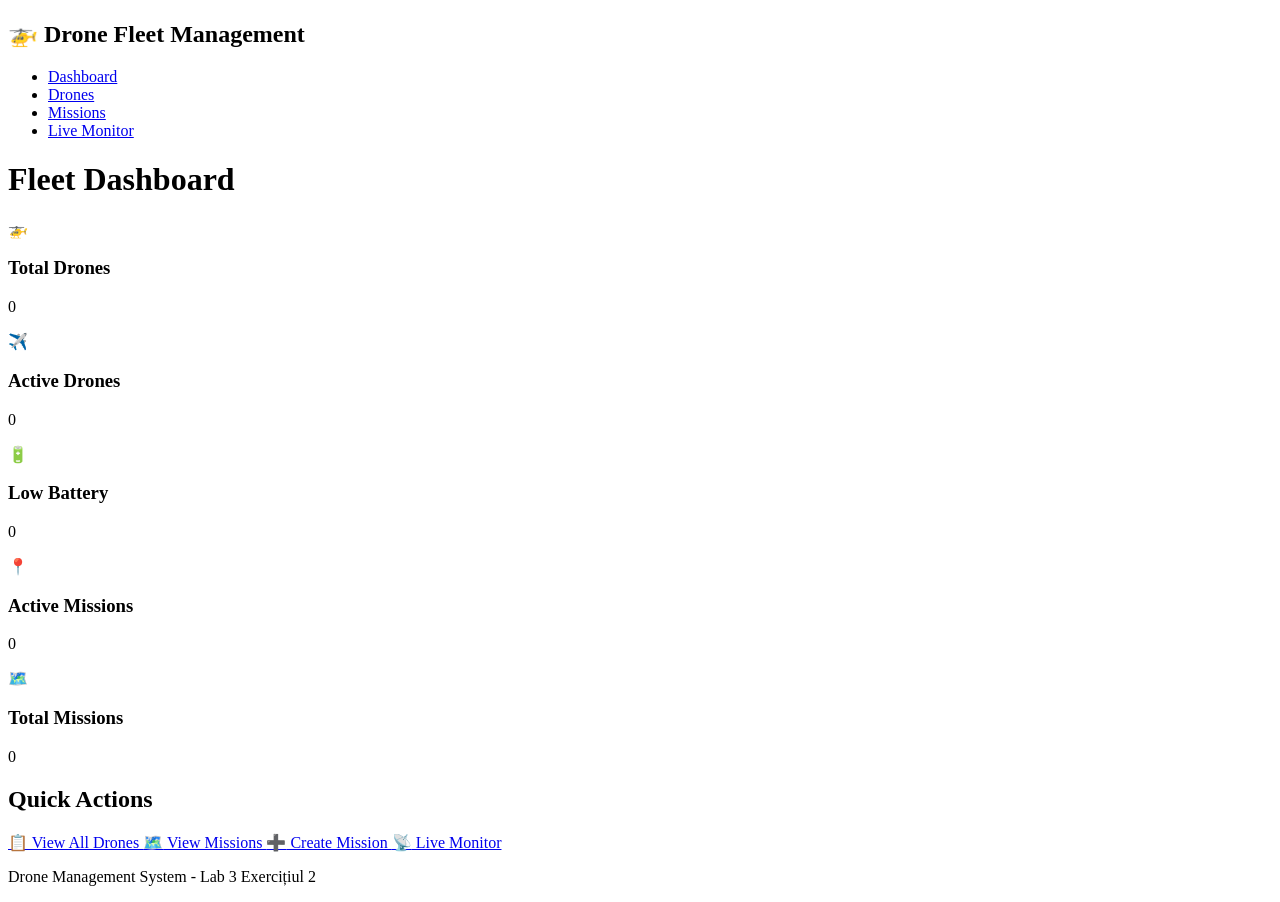
<file: lab-3/exercitiul3-2/src/main/resources/templates/index.html>
<!DOCTYPE html>
<html xmlns:th="http://www.thymeleaf.org">
<head>
    <meta charset="UTF-8">
    <meta name="viewport" content="width=device-width, initial-scale=1.0">
    <title>Drone Management Dashboard</title>
    <link rel="stylesheet" th:href="@{/css/style.css}">
</head>
<body>
    <!-- Navigation Bar -->
    <nav class="navbar">
        <div class="nav-container">
            <h1 class="logo">🚁 Drone Fleet Management</h1>
            <ul class="nav-menu">
                <li><a href="/" class="active">Dashboard</a></li>
                <li><a href="/drones">Drones</a></li>
                <li><a href="/missions">Missions</a></li>
                <li><a href="/monitor">Live Monitor</a></li>
            </ul>
        </div>
    </nav>

    <!-- Main Content -->
    <div class="container">
        <h1>Fleet Dashboard</h1>

        <!-- Statistics Cards -->
        <div class="stats-grid">
            <div class="stat-card">
                <div class="stat-icon">🚁</div>
                <div class="stat-content">
                    <h3>Total Drones</h3>
                    <p class="stat-value" th:text="${totalDrones}">0</p>
                </div>
            </div>

            <div class="stat-card active">
                <div class="stat-icon">✈️</div>
                <div class="stat-content">
                    <h3>Active Drones</h3>
                    <p class="stat-value" th:text="${activeDrones}">0</p>
                </div>
            </div>

            <div class="stat-card warning">
                <div class="stat-icon">🔋</div>
                <div class="stat-content">
                    <h3>Low Battery</h3>
                    <p class="stat-value" th:text="${lowBatteryDrones}">0</p>
                </div>
            </div>

            <div class="stat-card">
                <div class="stat-icon">📍</div>
                <div class="stat-content">
                    <h3>Active Missions</h3>
                    <p class="stat-value" th:text="${activeMissions}">0</p>
                </div>
            </div>

            <div class="stat-card missions">
                <div class="stat-icon">🗺️</div>
                <div class="stat-content">
                    <h3>Total Missions</h3>
                    <p class="stat-value" th:text="${totalMissions}">0</p>
                </div>
            </div>
        </div>

        <!-- Quick Actions -->
        <div class="quick-actions">
            <h2>Quick Actions</h2>
            <div class="actions-grid">
                <a href="/drones" class="action-btn">
                    <span class="icon">📋</span>
                    View All Drones
                </a>
                <a href="/missions" class="action-btn">
                    <span class="icon">🗺️</span>
                    View Missions
                </a>
                <a href="/missions/create" class="action-btn">
                    <span class="icon">➕</span>
                    Create Mission
                </a>
                <a href="/monitor" class="action-btn">
                    <span class="icon">📡</span>
                    Live Monitor
                </a>
            </div>
        </div>

        <!-- TODO: Studenții pot adăuga:
             - Recent activity feed
             - Charts (battery levels, flight hours, etc.)
             - Map with drone positions
             - Alerts and notifications
        -->
    </div>

    <footer>
        <p>Drone Management System - Lab 3 Exercițiul 2</p>
    </footer>
</body>
</html>
</file>
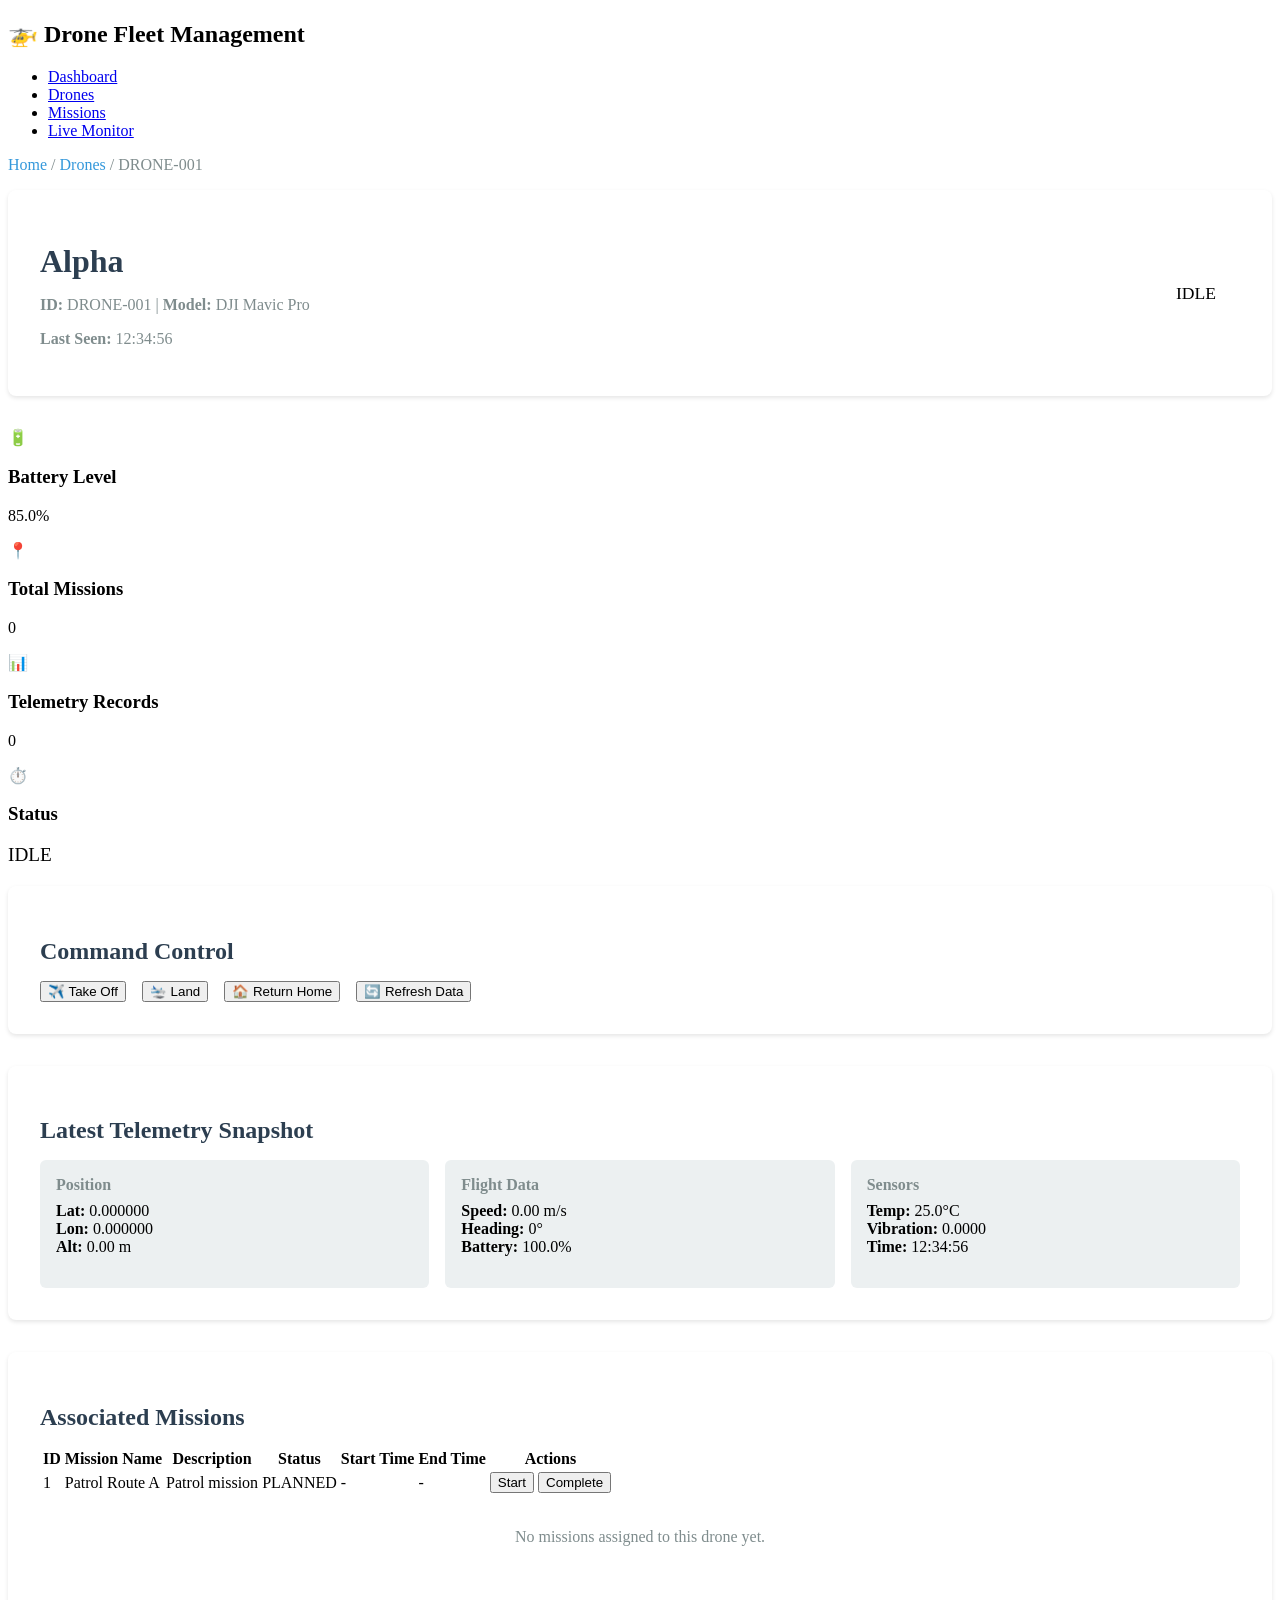
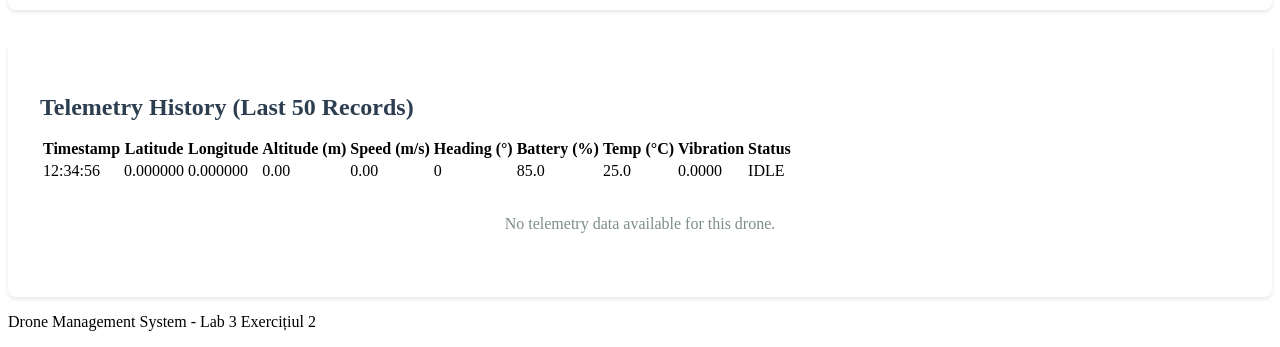
<file: lab-3/exercitiul3-2/src/main/resources/templates/drone-detail.html>
<!DOCTYPE html>
<html xmlns:th="http://www.thymeleaf.org">
<head>
    <meta charset="UTF-8">
    <meta name="viewport" content="width=device-width, initial-scale=1.0">
    <title th:text="'Drone Details - ' + ${drone.name}">Drone Details</title>
    <link rel="stylesheet" th:href="@{/css/style.css}">
</head>
<body>
    <!-- Navigation Bar -->
    <nav class="navbar">
        <div class="nav-container">
            <h1 class="logo">🚁 Drone Fleet Management</h1>
            <ul class="nav-menu">
                <li><a href="/">Dashboard</a></li>
                <li><a href="/drones" class="active">Drones</a></li>
                <li><a href="/missions">Missions</a></li>
                <li><a href="/monitor">Live Monitor</a></li>
            </ul>
        </div>
    </nav>

    <!-- Main Content -->
    <div class="container">
        <!-- Breadcrumb Navigation -->
        <div style="margin-bottom: 1rem; color: #7f8c8d;">
            <a href="/" style="color: #3498db; text-decoration: none;">Home</a> /
            <a href="/drones" style="color: #3498db; text-decoration: none;">Drones</a> /
            <span th:text="${drone.id}">DRONE-001</span>
        </div>

        <!-- Drone Header -->
        <div style="background: white; padding: 2rem; border-radius: 8px; box-shadow: 0 2px 4px rgba(0,0,0,0.1); margin-bottom: 2rem;">
            <div style="display: flex; justify-content: space-between; align-items: center;">
                <div>
                    <h1 style="margin-bottom: 0.5rem; color: #2c3e50;" th:text="${drone.name}">Alpha</h1>
                    <p style="color: #7f8c8d; margin-bottom: 0.5rem;">
                        <strong>ID:</strong> <span th:text="${drone.id}">DRONE-001</span> |
                        <strong>Model:</strong> <span th:text="${drone.model}">DJI Mavic Pro</span>
                    </p>
                    <p style="color: #7f8c8d;">
                        <strong>Last Seen:</strong>
                        <span th:text="${drone.lastSeen != null ? #dates.format(new java.util.Date(drone.lastSeen), 'dd-MM-yyyy HH:mm:ss') : 'Never'}">12:34:56</span>
                    </p>
                </div>
                <div style="text-align: right;">
                    <span class="status-badge"
                          th:classappend="${drone.status.toString().toLowerCase()}"
                          th:text="${drone.status}"
                          style="font-size: 1.1rem; padding: 0.5rem 1.5rem;">IDLE</span>
                </div>
            </div>
        </div>

        <!-- Statistics Grid -->
        <div class="stats-grid">
            <div class="stat-card">
                <div class="stat-icon">🔋</div>
                <div class="stat-content">
                    <h3>Battery Level</h3>
                    <p class="stat-value" th:text="${#numbers.formatDecimal(drone.batteryLevel, 1, 1)} + '%'">85.0%</p>
                </div>
            </div>

            <div class="stat-card">
                <div class="stat-icon">📍</div>
                <div class="stat-content">
                    <h3>Total Missions</h3>
                    <p class="stat-value" th:text="${missions.size()}">0</p>
                </div>
            </div>

            <div class="stat-card">
                <div class="stat-icon">📊</div>
                <div class="stat-content">
                    <h3>Telemetry Records</h3>
                    <p class="stat-value" th:text="${recentTelemetry.size()}">0</p>
                </div>
            </div>

            <div class="stat-card" th:classappend="${drone.status.toString() == 'FLYING'} ? 'active' : ''">
                <div class="stat-icon">⏱️</div>
                <div class="stat-content">
                    <h3>Status</h3>
                    <p class="stat-value" style="font-size: 1.2rem;" th:text="${drone.status}">IDLE</p>
                </div>
            </div>
        </div>

        <!-- Command Control Panel -->
        <div style="background: white; padding: 2rem; border-radius: 8px; box-shadow: 0 2px 4px rgba(0,0,0,0.1); margin-bottom: 2rem;">
            <h2 style="margin-bottom: 1rem; color: #2c3e50;">Command Control</h2>
            <div style="display: flex; gap: 1rem; flex-wrap: wrap;">
                <button class="btn btn-success"
                        th:data-drone-id="${drone.id}"
                        onclick="sendCommand(this.dataset.droneId, 'takeoff')">
                    ✈️ Take Off
                </button>
                <button class="btn btn-danger"
                        th:data-drone-id="${drone.id}"
                        onclick="sendCommand(this.dataset.droneId, 'land')">
                    🛬 Land
                </button>
                <button class="btn btn-warning"
                        th:data-drone-id="${drone.id}"
                        onclick="sendCommand(this.dataset.droneId, 'return-home')">
                    🏠 Return Home
                </button>
                <button class="btn btn-info" onclick="refreshData()">
                    🔄 Refresh Data
                </button>
            </div>
        </div>

        <!-- Latest Telemetry Info -->
        <div th:if="${!#lists.isEmpty(recentTelemetry)}"
             style="background: white; padding: 2rem; border-radius: 8px; box-shadow: 0 2px 4px rgba(0,0,0,0.1); margin-bottom: 2rem;">
            <h2 style="margin-bottom: 1rem; color: #2c3e50;">Latest Telemetry Snapshot</h2>
            <div style="display: grid; grid-template-columns: repeat(auto-fit, minmax(200px, 1fr)); gap: 1rem;">
                <div th:with="latest=${recentTelemetry[0]}">
                    <div style="padding: 1rem; background: #ecf0f1; border-radius: 6px;">
                        <strong style="color: #7f8c8d;">Position</strong>
                        <p style="margin-top: 0.5rem;">
                            <strong>Lat:</strong> <span th:text="${#numbers.formatDecimal(latest.latitude, 1, 6)}">0.000000</span><br>
                            <strong>Lon:</strong> <span th:text="${#numbers.formatDecimal(latest.longitude, 1, 6)}">0.000000</span><br>
                            <strong>Alt:</strong> <span th:text="${#numbers.formatDecimal(latest.altitude, 1, 2)} + ' m'">0.00 m</span>
                        </p>
                    </div>
                </div>
                <div th:with="latest=${recentTelemetry[0]}">
                    <div style="padding: 1rem; background: #ecf0f1; border-radius: 6px;">
                        <strong style="color: #7f8c8d;">Flight Data</strong>
                        <p style="margin-top: 0.5rem;">
                            <strong>Speed:</strong> <span th:text="${#numbers.formatDecimal(latest.speed, 1, 2)} + ' m/s'">0.00 m/s</span><br>
                            <strong>Heading:</strong> <span th:text="${latest.heading} + '°'">0°</span><br>
                            <strong>Battery:</strong> <span th:text="${#numbers.formatDecimal(latest.batteryLevel, 1, 1)} + '%'">100.0%</span>
                        </p>
                    </div>
                </div>
                <div th:with="latest=${recentTelemetry[0]}">
                    <div style="padding: 1rem; background: #ecf0f1; border-radius: 6px;">
                        <strong style="color: #7f8c8d;">Sensors</strong>
                        <p style="margin-top: 0.5rem;">
                            <strong>Temp:</strong> <span th:text="${#numbers.formatDecimal(latest.temperature, 1, 1)} + '°C'">25.0°C</span><br>
                            <strong>Vibration:</strong> <span th:text="${#numbers.formatDecimal(latest.vibration, 1, 4)}">0.0000</span><br>
                            <strong>Time:</strong> <span th:text="${#dates.format(new java.util.Date(latest.timestamp), 'HH:mm:ss')}">12:34:56</span>
                        </p>
                    </div>
                </div>
            </div>
        </div>

        <!-- Missions Section -->
        <div style="background: white; padding: 2rem; border-radius: 8px; box-shadow: 0 2px 4px rgba(0,0,0,0.1); margin-bottom: 2rem;">
            <h2 style="margin-bottom: 1rem; color: #2c3e50;">Associated Missions</h2>
            <div th:if="${!#lists.isEmpty(missions)}">
                <table class="data-table">
                    <thead>
                        <tr>
                            <th>ID</th>
                            <th>Mission Name</th>
                            <th>Description</th>
                            <th>Status</th>
                            <th>Start Time</th>
                            <th>End Time</th>
                            <th>Actions</th>
                        </tr>
                    </thead>
                    <tbody>
                        <tr th:each="mission : ${missions}">
                            <td th:text="${mission.id}">1</td>
                            <td th:text="${mission.name}">Patrol Route A</td>
                            <td th:text="${mission.description}">Patrol mission</td>
                            <td>
                                <span class="status-badge"
                                      th:classappend="${mission.status.toString().toLowerCase()}"
                                      th:text="${mission.status}">PLANNED</span>
                            </td>
                            <td th:text="${mission.startTime != null ? #dates.format(new java.util.Date(mission.startTime), 'dd-MM-yyyy HH:mm') : 'Not started'}">-</td>
                            <td th:text="${mission.endTime != null ? #dates.format(new java.util.Date(mission.endTime), 'dd-MM-yyyy HH:mm') : 'In progress'}">-</td>
                            <td>
                                <button class="btn btn-success"
                                        th:if="${mission.status.toString() == 'PLANNED'}"
                                        th:data-mission-id="${mission.id}"
                                        onclick="startMission(this.dataset.missionId)">
                                    Start
                                </button>
                                <button class="btn btn-danger"
                                        th:if="${mission.status.toString() == 'ACTIVE'}"
                                        th:data-mission-id="${mission.id}"
                                        onclick="completeMission(this.dataset.missionId)">
                                    Complete
                                </button>
                            </td>
                        </tr>
                    </tbody>
                </table>
            </div>
            <div th:if="${#lists.isEmpty(missions)}" style="text-align: center; padding: 2rem; color: #7f8c8d;">
                No missions assigned to this drone yet.
            </div>
        </div>

        <!-- Recent Telemetry History -->
        <div style="background: white; padding: 2rem; border-radius: 8px; box-shadow: 0 2px 4px rgba(0,0,0,0.1);">
            <h2 style="margin-bottom: 1rem; color: #2c3e50;">Telemetry History (Last 50 Records)</h2>
            <div th:if="${!#lists.isEmpty(recentTelemetry)}" style="overflow-x: auto;">
                <table class="data-table">
                    <thead>
                        <tr>
                            <th>Timestamp</th>
                            <th>Latitude</th>
                            <th>Longitude</th>
                            <th>Altitude (m)</th>
                            <th>Speed (m/s)</th>
                            <th>Heading (°)</th>
                            <th>Battery (%)</th>
                            <th>Temp (°C)</th>
                            <th>Vibration</th>
                            <th>Status</th>
                        </tr>
                    </thead>
                    <tbody>
                        <tr th:each="telemetry : ${recentTelemetry}">
                            <td th:text="${#dates.format(new java.util.Date(telemetry.timestamp), 'dd-MM-yyyy HH:mm:ss')}">12:34:56</td>
                            <td th:text="${#numbers.formatDecimal(telemetry.latitude, 1, 6)}">0.000000</td>
                            <td th:text="${#numbers.formatDecimal(telemetry.longitude, 1, 6)}">0.000000</td>
                            <td th:text="${#numbers.formatDecimal(telemetry.altitude, 1, 2)}">0.00</td>
                            <td th:text="${#numbers.formatDecimal(telemetry.speed, 1, 2)}">0.00</td>
                            <td th:text="${telemetry.heading}">0</td>
                            <td>
                                <div class="battery-container">
                                    <div class="battery-bar"
                                         th:classappend="${telemetry.batteryLevel.compareTo(new java.math.BigDecimal('20')) < 0} ? 'low' : (${telemetry.batteryLevel.compareTo(new java.math.BigDecimal('50')) < 0} ? 'medium' : 'high')">
                                        <div class="battery-fill"
                                             th:style="'width: ' + ${telemetry.batteryLevel} + '%'"></div>
                                    </div>
                                    <span class="battery-text" th:text="${#numbers.formatDecimal(telemetry.batteryLevel, 1, 1)}">85.0</span>
                                </div>
                            </td>
                            <td th:text="${#numbers.formatDecimal(telemetry.temperature, 1, 1)}">25.0</td>
                            <td th:text="${#numbers.formatDecimal(telemetry.vibration, 1, 4)}">0.0000</td>
                            <td>
                                <span class="status-badge"
                                      th:classappend="${telemetry.status.toString().toLowerCase()}"
                                      th:text="${telemetry.status}">IDLE</span>
                            </td>
                        </tr>
                    </tbody>
                </table>
            </div>
            <div th:if="${#lists.isEmpty(recentTelemetry)}" style="text-align: center; padding: 2rem; color: #7f8c8d;">
                No telemetry data available for this drone.
            </div>
        </div>
    </div>

    <footer>
        <p>Drone Management System - Lab 3 Exercițiul 2</p>
    </footer>

    <script th:inline="javascript">
        const droneId = /*[[${drone.id}]]*/ 'DRONE-001';

        // Send command to drone via REST API
        function sendCommand(droneId, command) {
            const endpoint = `/api/drones/${droneId}/${command}`;

            fetch(endpoint, { method: 'POST' })
                .then(response => response.text())
                .then(data => {
                    alert(data);
                    // Refresh page after 1 second to show updated status
                    setTimeout(() => location.reload(), 1000);
                })
                .catch(error => {
                    console.error('Error:', error);
                    alert('Failed to send command: ' + error);
                });
        }

        // Start a mission
        function startMission(missionId) {
            fetch(`/api/missions/${missionId}/start`, { method: 'POST' })
                .then(response => response.text())
                .then(data => {
                    alert(data);
                    location.reload();
                })
                .catch(error => {
                    console.error('Error:', error);
                    alert('Failed to start mission: ' + error);
                });
        }

        // Complete a mission
        function completeMission(missionId) {
            if (confirm('Mark this mission as completed?')) {
                fetch(`/api/missions/${missionId}/complete`, { method: 'POST' })
                    .then(response => response.text())
                    .then(data => {
                        alert(data);
                        location.reload();
                    })
                    .catch(error => {
                        console.error('Error:', error);
                        alert('Failed to complete mission: ' + error);
                    });
            }
        }

        // Refresh data without full page reload
        function refreshData() {
            location.reload();
        }

        // Auto-refresh telemetry every 10 seconds (optional)
        // setInterval(refreshData, 10000);
    </script>
</body>
</html>
</file>
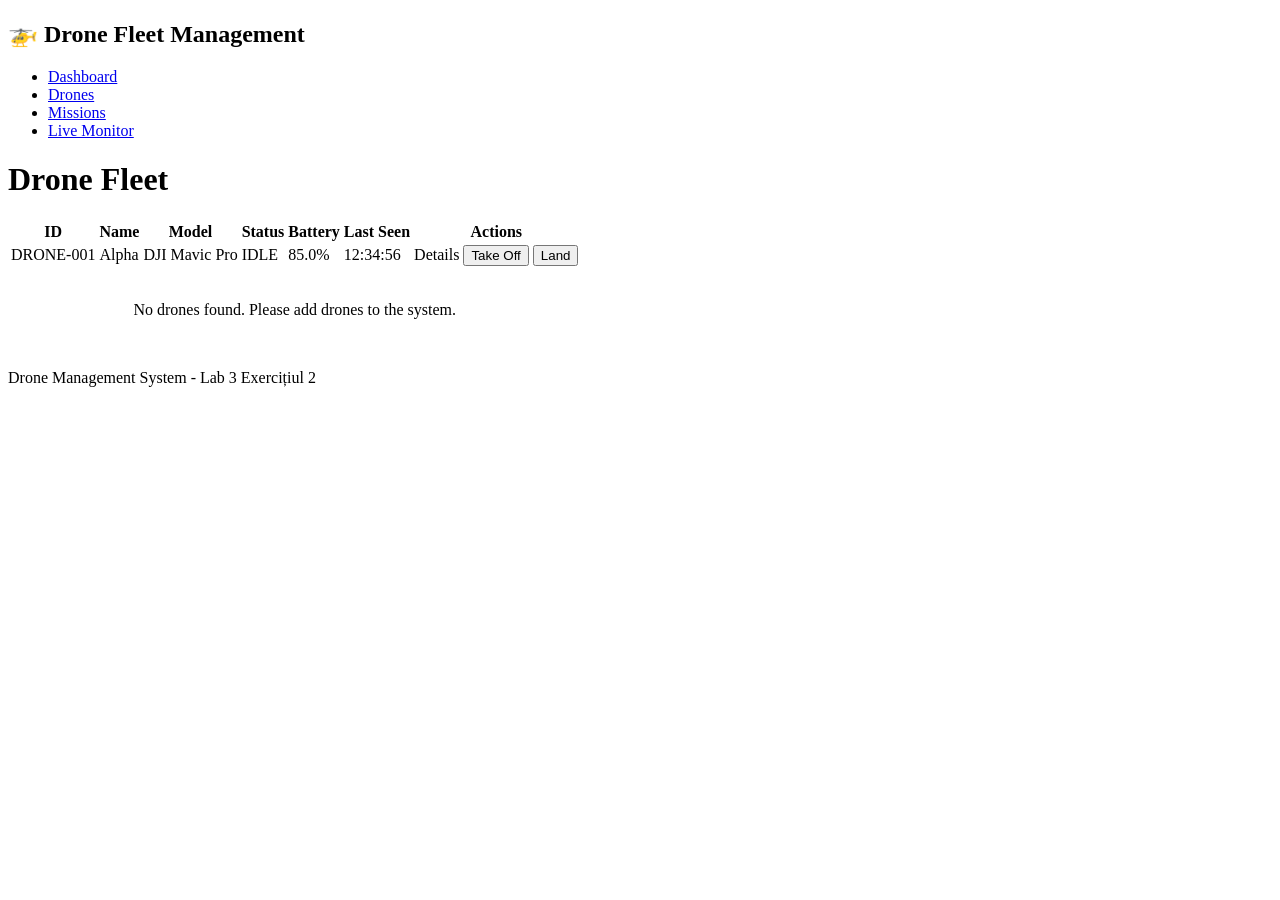
<file: lab-3/exercitiul3-2/src/main/resources/templates/drones.html>
<!DOCTYPE html>
<html xmlns:th="http://www.thymeleaf.org">
<head>
    <meta charset="UTF-8">
    <meta name="viewport" content="width=device-width, initial-scale=1.0">
    <title>Drones - Fleet Management</title>
    <link rel="stylesheet" th:href="@{/css/style.css}">
</head>
<body>
    <!-- Navigation Bar -->
    <nav class="navbar">
        <div class="nav-container">
            <h1 class="logo">🚁 Drone Fleet Management</h1>
            <ul class="nav-menu">
                <li><a href="/">Dashboard</a></li>
                <li><a href="/drones" class="active">Drones</a></li>
                <li><a href="/missions">Missions</a></li>
                <li><a href="/monitor">Live Monitor</a></li>
            </ul>
        </div>
    </nav>

    <!-- Main Content -->
    <div class="container">
        <div class="header-actions">
            <h1>Drone Fleet</h1>
            <!-- TODO: Studenții pot adăuga buton pentru creare dronă nouă -->
        </div>

        <!-- Drones Table -->
        <div class="table-container">
            <table class="data-table">
                <thead>
                    <tr>
                        <th>ID</th>
                        <th>Name</th>
                        <th>Model</th>
                        <th>Status</th>
                        <th>Battery</th>
                        <th>Last Seen</th>
                        <th>Actions</th>
                    </tr>
                </thead>
                <tbody>
                    <tr th:each="drone : ${drones}">
                        <td th:text="${drone.id}">DRONE-001</td>
                        <td th:text="${drone.name}">Alpha</td>
                        <td th:text="${drone.model}">DJI Mavic Pro</td>
                        <td>
                            <span class="status-badge"
                                  th:classappend="${drone.status.toString().toLowerCase()}"
                                  th:text="${drone.status}">IDLE</span>
                        </td>
                        <td>
                            <div class="battery-container">
                                <div class="battery-bar"
                                     th:classappend="${drone.batteryLevel < 20} ? 'low' : (${drone.batteryLevel < 50} ? 'medium' : 'high')">
                                    <div class="battery-fill"
                                         th:style="'width: ' + ${drone.batteryLevel} + '%'"></div>
                                </div>
                                <span class="battery-text" th:text="${#numbers.formatDecimal(drone.batteryLevel, 1, 1)} + '%'">85.0%</span>
                            </div>
                        </td>
                        <td th:text="${drone.lastSeen != null ? #dates.format(new java.util.Date(drone.lastSeen), 'dd-MM-yyyy HH:mm:ss') : 'N/A'}">12:34:56</td>
                        <td class="actions-cell">
                            <a th:href="@{/drones/{id}(id=${drone.id})}" class="btn btn-info">Details</a>
                            <button class="btn btn-success"
                                    th:data-drone-id="${drone.id}"
                                    onclick="sendCommand(this.dataset.droneId, 'takeoff')">
                                Take Off
                            </button>
                            <button class="btn btn-danger"
                                    th:data-drone-id="${drone.id}"
                                    onclick="sendCommand(this.dataset.droneId, 'land')">
                                Land
                            </button>
                        </td>
                    </tr>
                    <tr th:if="${#lists.isEmpty(drones)}">
                        <td colspan="7" style="text-align: center; padding: 2rem;">
                            No drones found. Please add drones to the system.
                        </td>
                    </tr>
                </tbody>
            </table>
        </div>
    </div>

    <footer>
        <p>Drone Management System - Lab 3 Exercițiul 2</p>
    </footer>

    <script>
        // Funcție pentru trimitere comenzi prin REST API
        function sendCommand(droneId, command) {
            const endpoint = `/api/drones/${droneId}/${command}`;

            fetch(endpoint, { method: 'POST' })
                .then(response => response.text())
                .then(data => {
                    alert(data);
                    // TODO: Studenții pot înlocui alert-ul cu notificări mai elegante
                })
                .catch(error => {
                    console.error('Error:', error);
                    alert('Failed to send command: ' + error);
                });
        }

        // TODO: Studenții pot adăuga:
        // - Auto-refresh tabel la interval
        // - Filtrare și sortare
        // - Bulk actions (comandă multiplă)
    </script>
</body>
</html>
</file>
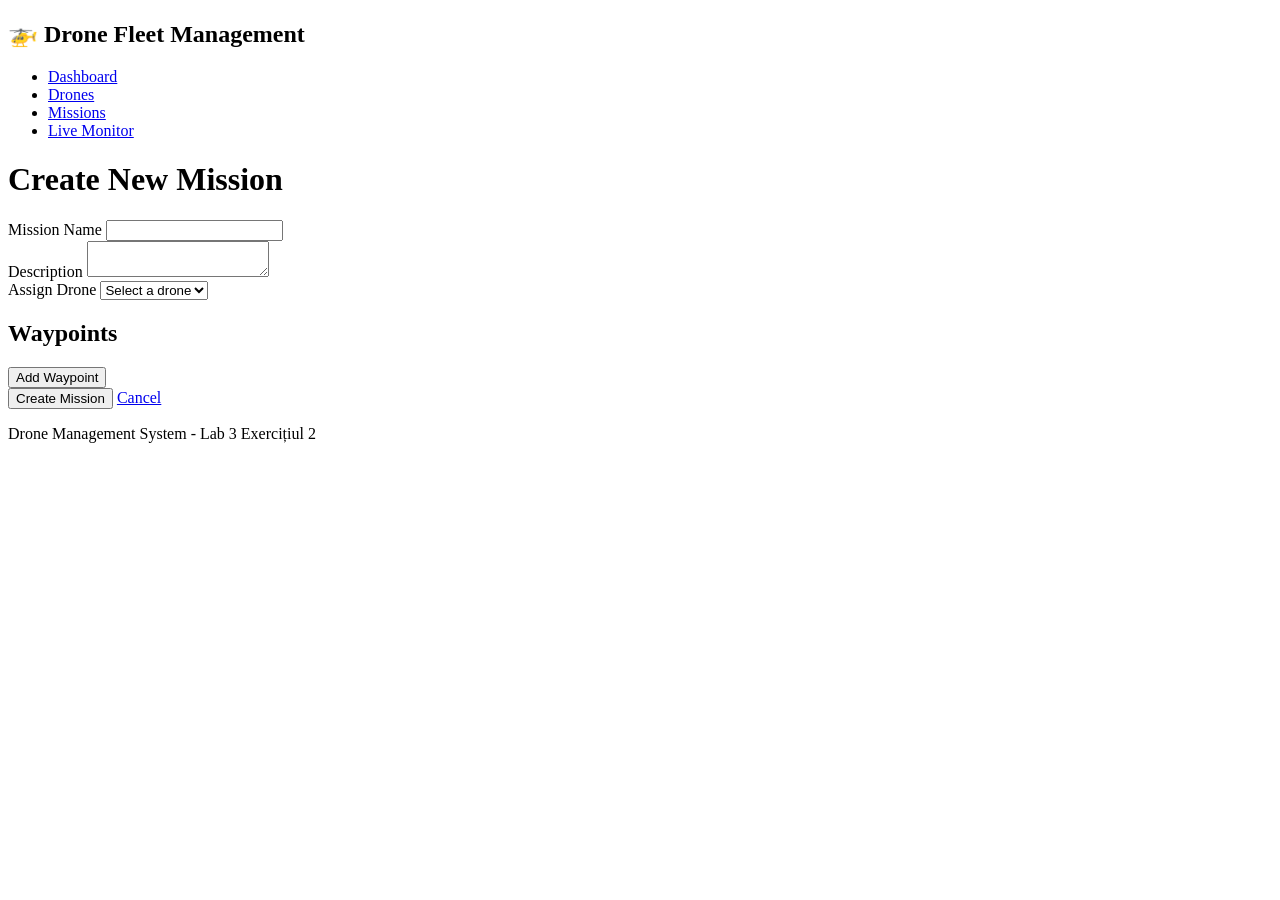
<file: lab-3/exercitiul3-2/src/main/resources/templates/mission-create.html>
<!DOCTYPE html>
<html xmlns:th="http://www.thymeleaf.org">
<head>
    <meta charset="UTF-8">
    <meta name="viewport" content="width=device-width, initial-scale=1.0">
    <title>Create Mission - Fleet Management</title>
    <link rel="stylesheet" th:href="@{/css/style.css}">
</head>
<body>
    <!-- Navigation Bar -->
    <nav class="navbar">
        <div class="nav-container">
            <h1 class="logo">🚁 Drone Fleet Management</h1>
            <ul class="nav-menu">
                <li><a href="/">Dashboard</a></li>
                <li><a href="/drones">Drones</a></li>
                <li><a href="/missions" class="active">Missions</a></li>
                <li><a href="/monitor">Live Monitor</a></li>
            </ul>
        </div>
    </nav>

    <!-- Main Content -->
    <div class="container">
        <div class="header-actions">
            <h1>Create New Mission</h1>
        </div>

        <!-- Create Mission Form -->
        <div class="form-container">
            <form th:action="@{/missions/create}" method="post">
                <div class="form-group">
                    <label for="name">Mission Name</label>
                    <input type="text" id="name" name="name" required>
                </div>
                <div class="form-group">
                    <label for="description">Description</label>
                    <textarea id="description" name="description"></textarea>
                </div>
                <div class="form-group">
                    <label for="drone">Assign Drone</label>
                    <select id="drone" name="droneId">
                        <option value="">Select a drone</option>
                        <option th:each="drone : ${drones}"
                                th:value="${drone.id}"
                                th:text="${drone.name} + ' (' + ${drone.id} + ')'"></option>
                    </select>
                </div>

                <div class="form-group">
                    <h2>Waypoints</h2>
                    <div id="waypoints-container">
                        <!-- Waypoint inputs will be added here dynamically -->
                    </div>
                    <button type="button" id="add-waypoint" class="btn btn-secondary">Add Waypoint</button>
                </div>

                <div class="form-group">
                    <button type="submit" class="btn btn-primary">Create Mission</button>
                    <a href="/missions" class="btn btn-secondary">Cancel</a>
                </div>
            </form>
        </div>
    </div>

    <footer>
        <p>Drone Management System - Lab 3 Exercițiul 2</p>
    </footer>

    <script>
        document.addEventListener('DOMContentLoaded', function () {
            const waypointsContainer = document.getElementById('waypoints-container');
            const addWaypointButton = document.getElementById('add-waypoint');
            let waypointIndex = 0;

            addWaypointButton.addEventListener('click', function () {
                const waypointDiv = document.createElement('div');
                waypointDiv.classList.add('waypoint-group');
                waypointDiv.innerHTML = `
                    <div class="form-group">
                        <label>Latitude</label>
                        <input type="number" step="any" name="waypoints[${waypointIndex}].latitude" required>
                    </div>
                    <div class="form-group">
                        <label>Longitude</label>
                        <input type="number" step="any" name="waypoints[${waypointIndex}].longitude" required>
                    </div>
                    <div class="form-group">
                        <label>Altitude</label>
                        <input type="number" step="any" name="waypoints[${waypointIndex}].altitude" required>
                    </div>
                    <button type="button" class="btn btn-danger remove-waypoint">Remove</button>
                `;
                waypointsContainer.appendChild(waypointDiv);
                waypointIndex++;
            });

            waypointsContainer.addEventListener('click', function (e) {
                if (e.target.classList.contains('remove-waypoint')) {
                    e.target.parentElement.remove();
                }
            });
        });
    </script>
</body>
</html>
</file>
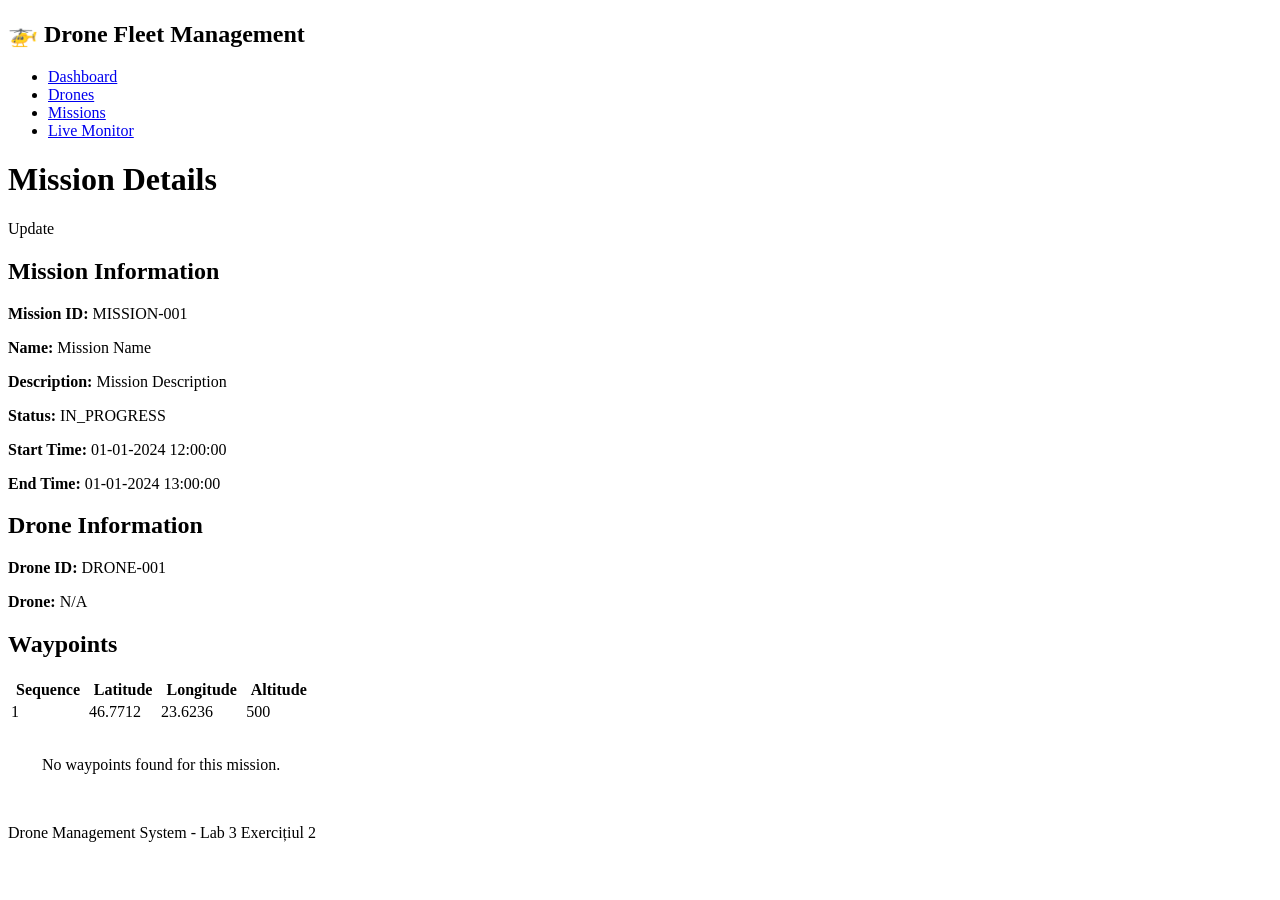
<file: lab-3/exercitiul3-2/src/main/resources/templates/mission-details.html>
<!DOCTYPE html>
<html xmlns:th="http://www.thymeleaf.org">
<head>
    <meta charset="UTF-8">
    <meta name="viewport" content="width=device-width, initial-scale=1.0">
    <title>Mission Details - Fleet Management</title>
    <link rel="stylesheet" th:href="@{/css/style.css}">
</head>
<body>
    <!-- Navigation Bar -->
    <nav class="navbar">
        <div class="nav-container">
            <h1 class="logo">🚁 Drone Fleet Management</h1>
            <ul class="nav-menu">
                <li><a href="/">Dashboard</a></li>
                <li><a href="/drones">Drones</a></li>
                <li><a href="/missions" class="active">Missions</a></li>
                <li><a href="/monitor">Live Monitor</a></li>
            </ul>
        </div>
    </nav>

    <!-- Main Content -->
    <div class="container">
        <div class="header-actions">
            <h1>Mission Details</h1>
            <a th:href="@{/missions/update/{id}(id=${mission.id})}" class="btn btn-warning">Update</a>
        </div>

        <!-- Mission Details -->
        <div class="details-container">
            <div class="details-section">
                <h2>Mission Information</h2>
                <p><strong>Mission ID:</strong> <span th:text="${mission.id}">MISSION-001</span></p>
                <p><strong>Name:</strong> <span th:text="${mission.name}">Mission Name</span></p>
                <p><strong>Description:</strong> <span th:text="${mission.description}">Mission Description</span></p>
                <p><strong>Status:</strong> <span class="status-badge"
                                                  th:classappend="${mission.status.toString().toLowerCase()}"
                                                  th:text="${mission.status}">IN_PROGRESS</span></p>
                <p><strong>Start Time:</strong> <span th:text="${mission.startTime != null ? #dates.format(mission.startTime, 'dd-MM-yyyy HH:mm:ss') : 'N/A'}">01-01-2024 12:00:00</span></p>
                <p><strong>End Time:</strong> <span th:text="${mission.endTime != null ? #dates.format(mission.endTime, 'dd-MM-yyyy HH:mm:ss') : 'N/A'}">01-01-2024 13:00:00</span></p>
            </div>

            <div class="details-section">
                <h2>Drone Information</h2>
                <p th:if="${mission.drone != null}"><strong>Drone ID:</strong> <a th:href="@{/drones/{id}(id=${mission.drone.id})}" th:text="${mission.drone.id}">DRONE-001</a></p>
                <p th:if="${mission.drone == null}"><strong>Drone:</strong> N/A</p>
            </div>

            <div class="details-section">
                <h2>Waypoints</h2>
                <table class="data-table">
                    <thead>
                        <tr>
                            <th>Sequence</th>
                            <th>Latitude</th>
                            <th>Longitude</th>
                            <th>Altitude</th>
                        </tr>
                    </thead>
                    <tbody>
                        <tr th:each="waypoint : ${mission.waypoints}">
                            <td th:text="${waypoint.sequenceNumber}">1</td>
                            <td th:text="${waypoint.latitude}">46.7712</td>
                            <td th:text="${waypoint.longitude}">23.6236</td>
                            <td th:text="${waypoint.altitude}">500</td>
                        </tr>
                        <tr th:if="${#lists.isEmpty(mission.waypoints)}">
                            <td colspan="4" style="text-align: center; padding: 2rem;">
                                No waypoints found for this mission.
                            </td>
                        </tr>
                    </tbody>
                </table>
            </div>
        </div>
    </div>

    <footer>
        <p>Drone Management System - Lab 3 Exercițiul 2</p>
    </footer>
</body>
</html>
</file>
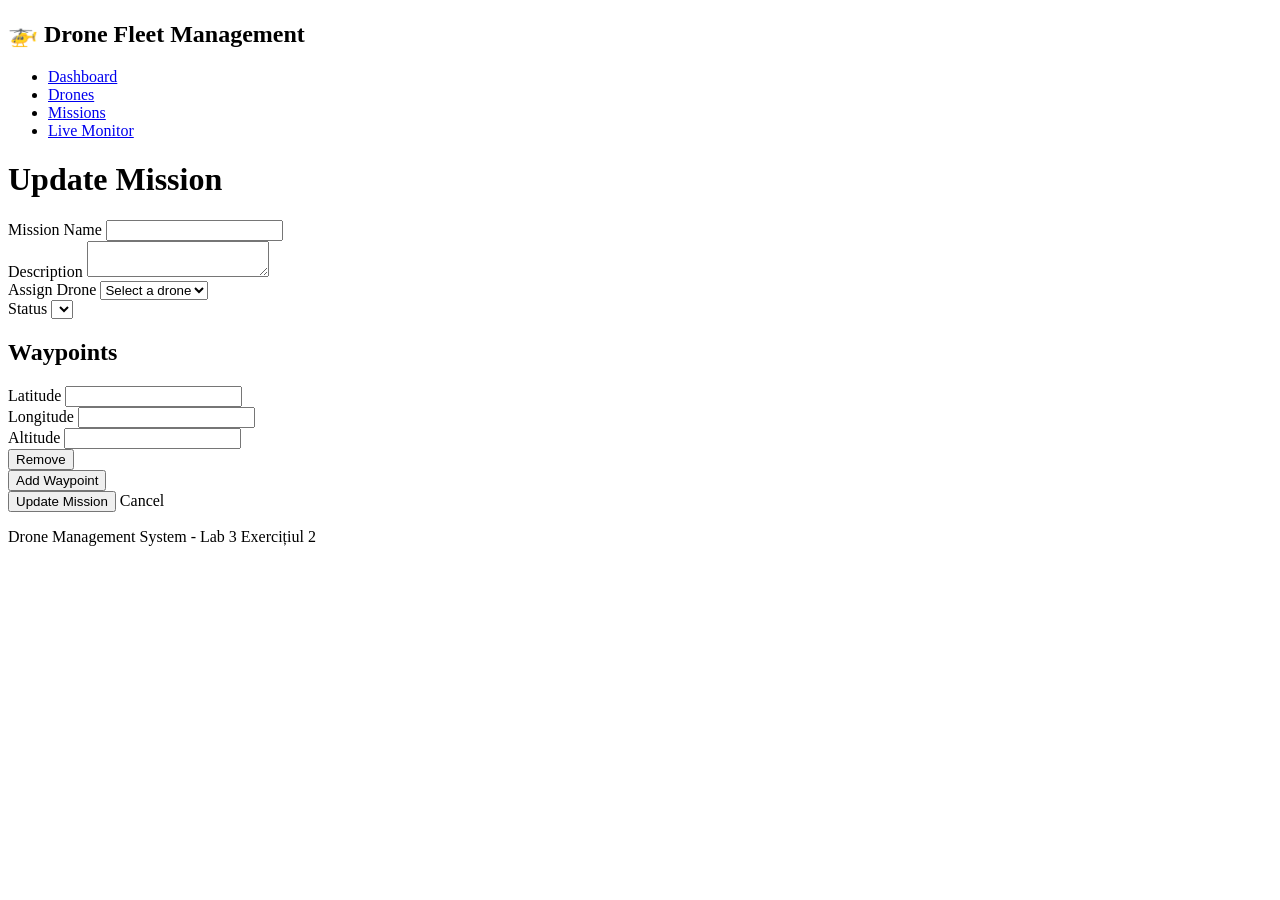
<file: lab-3/exercitiul3-2/src/main/resources/templates/mission-update.html>
<!DOCTYPE html>
<html xmlns:th="http://www.thymeleaf.org">
<head>
    <meta charset="UTF-8">
    <meta name="viewport" content="width=device-width, initial-scale=1.0">
    <title>Update Mission - Fleet Management</title>
    <link rel="stylesheet" th:href="@{/css/style.css}">
</head>
<body>
    <!-- Navigation Bar -->
    <nav class="navbar">
        <div class="nav-container">
            <h1 class="logo">🚁 Drone Fleet Management</h1>
            <ul class="nav-menu">
                <li><a href="/">Dashboard</a></li>
                <li><a href="/drones">Drones</a></li>
                <li><a href="/missions" class="active">Missions</a></li>
                <li><a href="/monitor">Live Monitor</a></li>
            </ul>
        </div>
    </nav>

    <!-- Main Content -->
    <div class="container">
        <div class="header-actions">
            <h1>Update Mission</h1>
        </div>

        <!-- Update Mission Form -->
        <div class="form-container">
            <form th:action="@{/missions/update/{id}(id=${mission.id})}" th:object="${mission}" method="post">
                <div class="form-group">
                    <label for="name">Mission Name</label>
                    <input type="text" id="name" name="name" th:field="*{name}" required>
                </div>
                <div class="form-group">
                    <label for="description">Description</label>
                    <textarea id="description" name="description" th:field="*{description}"></textarea>
                </div>
                <div class="form-group">
                    <label for="drone">Assign Drone</label>
                    <select id="drone" name="droneId">
                        <option value="">Select a drone</option>
                        <option th:each="drone : ${drones}"
                                th:value="${drone.id}"
                                th:text="${drone.name} + ' (' + ${drone.id} + ')'"
                                th:selected="${mission.drone != null && mission.drone.id == drone.id}"></option>
                    </select>
                </div>
                <div class="form-group">
                    <label for="status">Status</label>
                    <select id="status" name="status" th:field="*{status}">
                        <option th:each="status : ${T(ro.utcluj.ssatr.lab3.drone.model.MissionStatus).values()}"
                                th:value="${status}"
                                th:text="${status}"></option>
                    </select>
                </div>

                <div class="form-group">
                    <h2>Waypoints</h2>
                    <div id="waypoints-container">
                        <div th:each="waypoint, iterStat : *{waypoints}" class="waypoint-group">
                            <input type="hidden" th:name="'waypoints[' + ${iterStat.index} + '].id'" th:value="${waypoint.id}" />
                            <div class="form-group">
                                <label>Latitude</label>
                                <input type="number" step="any" th:name="'waypoints[' + ${iterStat.index} + '].latitude'" th:value="${waypoint.latitude}" required>
                            </div>
                            <div class="form-group">
                                <label>Longitude</label>
                                <input type="number" step="any" th:name="'waypoints[' + ${iterStat.index} + '].longitude'" th:value="${waypoint.longitude}" required>
                            </div>
                            <div class="form-group">
                                <label>Altitude</label>
                                <input type="number" step="any" th:name="'waypoints[' + ${iterStat.index} + '].altitude'" th:value="${waypoint.altitude}" required>
                            </div>
                            <button type="button" class="btn btn-danger remove-waypoint">Remove</button>
                        </div>
                    </div>
                    <button type="button" id="add-waypoint" class="btn btn-secondary">Add Waypoint</button>
                </div>

                <div class="form-group">
                    <button type="submit" class="btn btn-primary">Update Mission</button>
                    <a th:href="@{/missions/{id}(id=${mission.id})}" class="btn btn-secondary">Cancel</a>
                </div>
            </form>
        </div>
    </div>

    <footer>
        <p>Drone Management System - Lab 3 Exercițiul 2</p>
    </footer>

    <script>
        document.addEventListener('DOMContentLoaded', function () {
            const waypointsContainer = document.getElementById('waypoints-container');
            const addWaypointButton = document.getElementById('add-waypoint');
            let waypointIndex = document.querySelectorAll('.waypoint-group').length;

            addWaypointButton.addEventListener('click', function () {
                const waypointDiv = document.createElement('div');
                waypointDiv.classList.add('waypoint-group');
                waypointDiv.innerHTML = `
                    <input type="hidden" name="waypoints[${waypointIndex}].id" value="" />
                    <div class="form-group">
                        <label>Latitude</label>
                        <input type="number" step="any" name="waypoints[${waypointIndex}].latitude" required>
                    </div>
                    <div class="form-group">
                        <label>Longitude</label>
                        <input type="number" step="any" name="waypoints[${waypointIndex}].longitude" required>
                    </div>
                    <div class="form-group">
                        <label>Altitude</label>
                        <input type="number" step="any" name="waypoints[${waypointIndex}].altitude" required>
                    </div>
                    <button type="button" class="btn btn-danger remove-waypoint">Remove</button>
                `;
                waypointsContainer.appendChild(waypointDiv);
                waypointIndex++;
            });

            waypointsContainer.addEventListener('click', function (e) {
                if (e.target.classList.contains('remove-waypoint')) {
                    e.target.parentElement.remove();
                }
            });
        });
    </script>
</body>
</html>
</file>
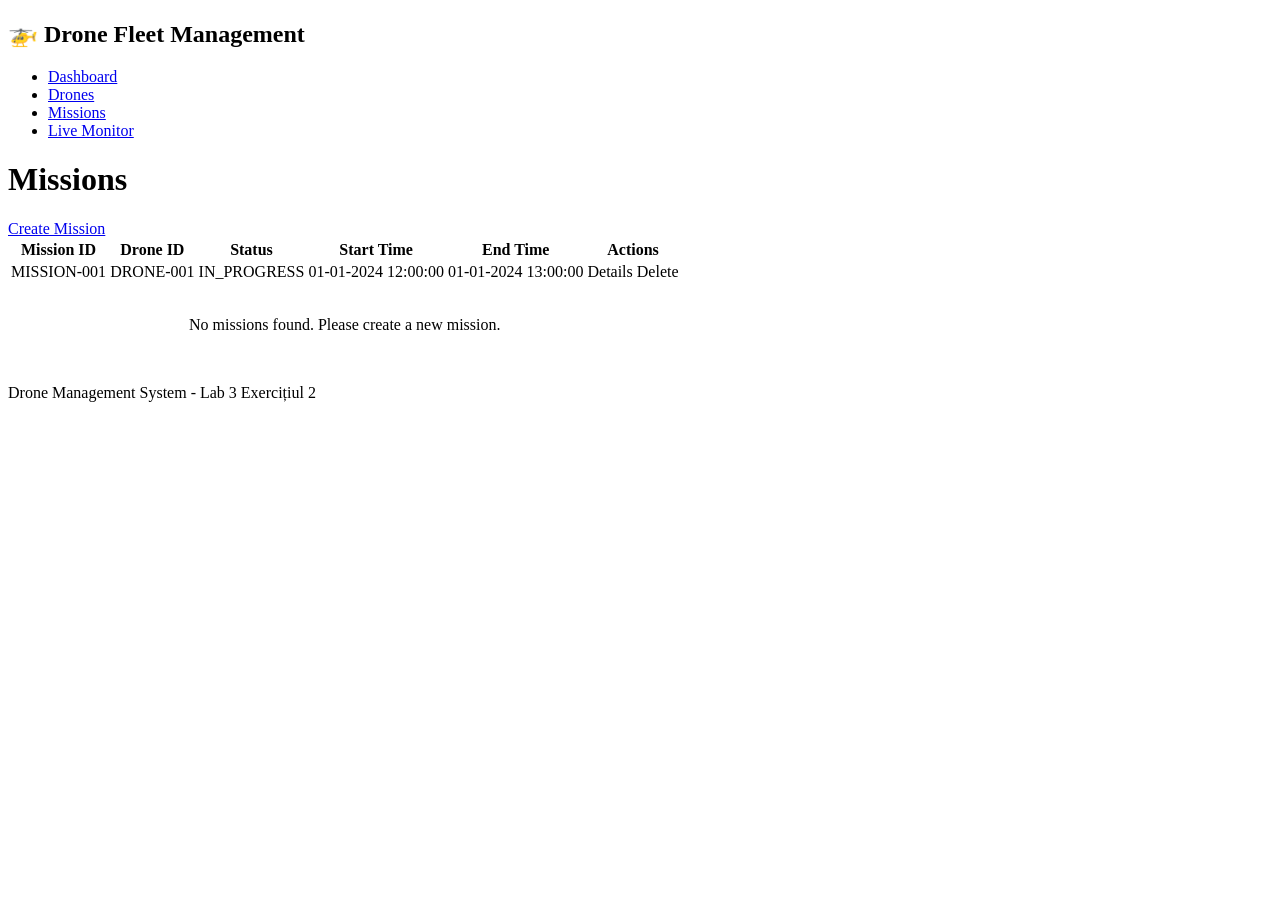
<file: lab-3/exercitiul3-2/src/main/resources/templates/missions.html>
<!DOCTYPE html>
<html xmlns:th="http://www.thymeleaf.org">
<head>
    <meta charset="UTF-8">
    <meta name="viewport" content="width=device-width, initial-scale=1.0">
    <title>Missions - Fleet Management</title>
    <link rel="stylesheet" th:href="@{/css/style.css}">
</head>
<body>
    <!-- Navigation Bar -->
    <nav class="navbar">
        <div class="nav-container">
            <h1 class="logo">🚁 Drone Fleet Management</h1>
            <ul class="nav-menu">
                <li><a href="/">Dashboard</a></li>
                <li><a href="/drones">Drones</a></li>
                <li><a href="/missions" class="active">Missions</a></li>
                <li><a href="/monitor">Live Monitor</a></li>
            </ul>
        </div>
    </nav>

    <!-- Main Content -->
    <div class="container">
        <div class="header-actions">
            <h1>Missions</h1>
            <a href="/missions/create" class="btn btn-primary">Create Mission</a>
        </div>

        <!-- Missions Table -->
        <div class="table-container">
            <table class="data-table">
                <thead>
                    <tr>
                        <th>Mission ID</th>
                        <th>Drone ID</th>
                        <th>Status</th>
                        <th>Start Time</th>
                        <th>End Time</th>
                        <th>Actions</th>
                    </tr>
                </thead>
                <tbody>
                    <tr th:each="mission : ${missions}">
                        <td th:text="${mission.id}">MISSION-001</td>
                        <td th:text="${mission.drone != null ? mission.drone.id : 'N/A'}">DRONE-001</td>
                        <td>
                            <span class="status-badge"
                                  th:classappend="${mission.status.toString().toLowerCase()}"
                                  th:text="${mission.status}">IN_PROGRESS</span>
                        </td>
                        <td th:text="${mission.startTime != null ? #dates.format(mission.startTime, 'dd-MM-yyyy HH:mm:ss') : 'N/A'}">01-01-2024 12:00:00</td>
                        <td th:text="${mission.endTime != null ? #dates.format(mission.endTime, 'dd-MM-yyyy HH:mm:ss') : 'N/A'}">01-01-2024 13:00:00</td>
                        <td class="actions-cell">
                            <a th:href="@{/missions/{id}(id=${mission.id})}" class="btn btn-info">Details</a>
                            <a th:href="@{/missions/delete/{id}(id=${mission.id})}" class="btn btn-danger">Delete</a>
                        </td>
                    </tr>
                    <tr th:if="${#lists.isEmpty(missions)}">
                        <td colspan="6" style="text-align: center; padding: 2rem;">
                            No missions found. Please create a new mission.
                        </td>
                    </tr>
                </tbody>
            </table>
        </div>
    </div>

    <footer>
        <p>Drone Management System - Lab 3 Exercițiul 2</p>
    </footer>
</body>
</html>
</file>
